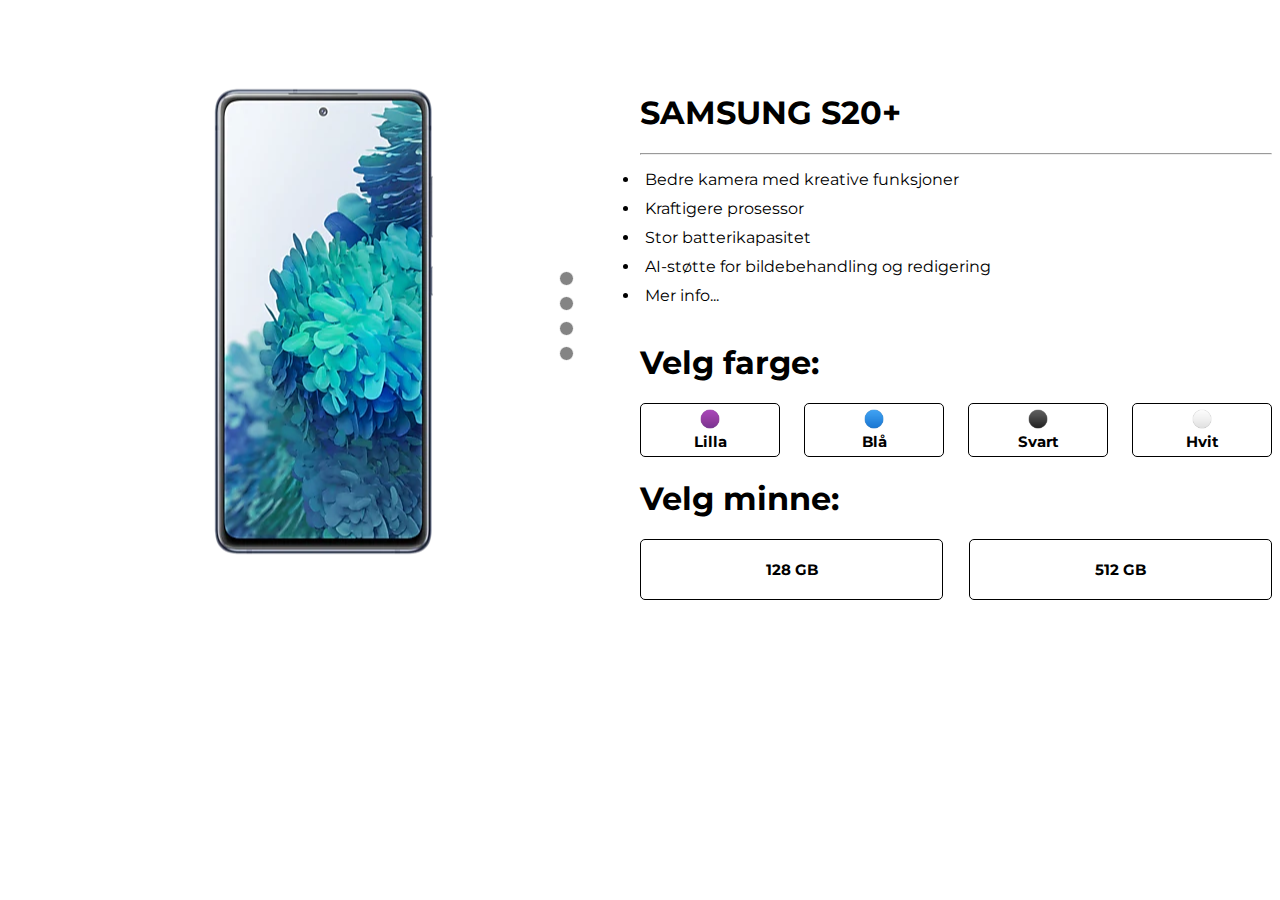
<file: prosjekt/Index.html>
<!DOCTYPE html>
<html lang="en">
<head>
    <meta charset="UTF-8">
    <meta http-equiv="X-UA-Compatible" content="IE=edge">
    <meta name="viewport" content="width=device-width, initial-scale=1.0">
    <title>Slideshow-pc</title>
    <link rel="stylesheet" href="produktside-pc.css">
    <script src="https://code.jquery.com/jquery-3.6.0.min.js" integrity="sha256-/xUj+3OJU5yExlq6GSYGSHk7tPXikynS7ogEvDej/m4=" crossorigin="anonymous"></script>

    <link rel="preconnect" href="https://fonts.gstatic.com/%22%3E">
        <link href="https://fonts.googleapis.com/css2?family=Montserrat:ital,wght@0,100;0,200;0,300;0,400;0,500;1,100;1,200;1,300;1,400;1,500&family=Roboto:ital,wght@0,100;0,300;0,400;0,500;0,700;0,900;1,100;1,300;1,400;1,500;1,700;1,900&family=Spartan:wght@100;200;300;400;500;600;700;800;900&display=swap" rel="stylesheet">

</head>
<body>
    <div class="grid-container">
        <div class="Slideshow">
            <section class="wrapper">
                <div class="container">
                  
                  <div class="slideDiv">
                    <article class="slide active">
                    </article>
              
                     <article class="slide">
                    </article>
              
                     <article class="slide">
                         
                    </article>
              
                     <article class="slide">
                    </article>
                  </div>  <!-- /slideDiv -->
                  
                  <nav class="controls">
                    <button class="button" type="button" aria-label="Go to first image"></button>
                    <button class="button" type="button" aria-label="Go to second image"></button>
                    <button class="button" type="button" aria-label="Go to third image"></button>
                    <button class="button" type="button" aria-label="Go to fourth image"></button>
                  </nav>
                
                </div>  <!-- /container -->
              </section>  <!-- /wrapper -->
              <!-- Kilde: https://codepen.io/sterion/pen/YxNjdz?editors=0010 -->
        </div>
        <div class="Overskrift">
            <h1>SAMSUNG S20+</h1>
            <hr>
        </div>
        <div class="Informasjon">
            <li>Bedre kamera med kreative funksjoner</li>
            <li>Kraftigere prosessor</li>
            <li>Stor batterikapasitet</li>
            <li>AI-støtte for bildebehandling og redigering</li>
            <li>Mer info...</li>

        </div>
        <div class="Fargevalg">
            <h1 class="fargevalg-overskrift"> Velg farge:</h1>
            <div class="fargevalg-boks">
            <button class="fargevalg-button">
                <img src="bilder/lilla-sirkel.png" class="bilde-fargevalg">
                <p class="fargevalg-tekst">Lilla</p>
            </button>
            <button class="fargevalg-button">
                <img src="bilder/blå-sirkel.png" class="bilde-fargevalg">
                <p class="fargevalg-tekst">Blå</p>
            </button>
            <button class="fargevalg-button">
                <img src="bilder/svart-sirkel.png" class="bilde-fargevalg">
                <p class="fargevalg-tekst">Svart</p>
            </button>
            <button class="fargevalg-button">
                <img src="bilder/hvit-sirkel.png" class="bilde-fargevalg">
                <p class="fargevalg-tekst">Hvit</p>
            </button>
            </div>

                <div">
                <h1 class="minnevalg-overskrift"> Velg minne:</h1>
                <div class="minnevalg-boks">
                <button class="minnevalg-button">
                    <p class="minnevalg-tekst">128 GB</p>
                </button>
                <button class="minnevalg-button">
                    <p class="minnevalg-tekst">512 GB</p>
                </button>
                </div>
            </div>
        </div>

        

    <script src="produktside-pc.js"> </script>
</body>
</html>
</file>
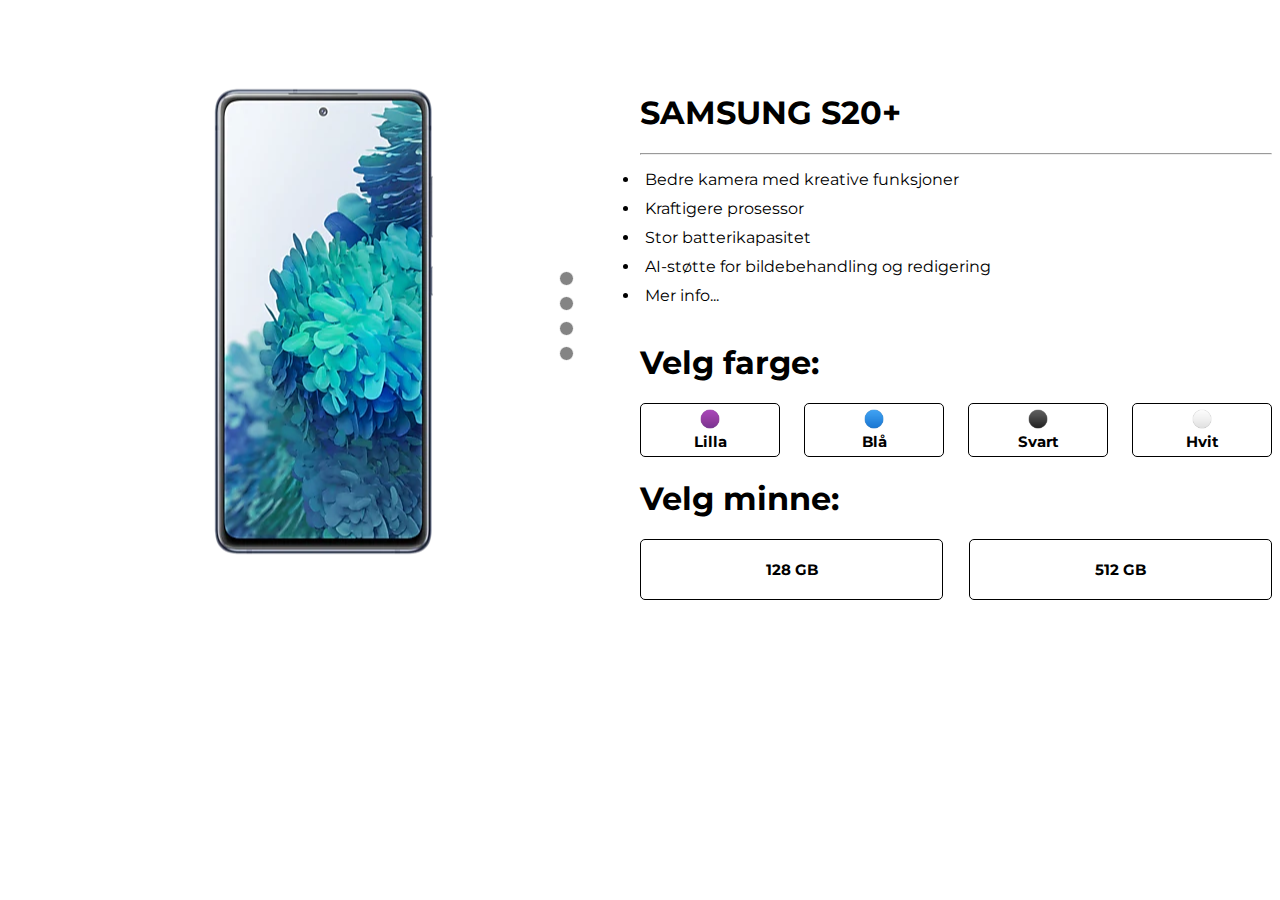
<file: prosjekt/Index_database.html>
<!DOCTYPE html>
<html lang="en">
<head>
    <meta charset="UTF-8">
    <meta http-equiv="X-UA-Compatible" content="IE=edge">
    <meta name="viewport" content="width=device-width, initial-scale=1.0">
    <title>Slideshow-pc</title>
    <link rel="stylesheet" href="produktside-pc.css">
    <script src="https://code.jquery.com/jquery-3.6.0.min.js" integrity="sha256-/xUj+3OJU5yExlq6GSYGSHk7tPXikynS7ogEvDej/m4=" crossorigin="anonymous"></script>

    <link rel="preconnect" href="https://fonts.gstatic.com/%22%3E">
        <link href="https://fonts.googleapis.com/css2?family=Montserrat:ital,wght@0,100;0,200;0,300;0,400;0,500;1,100;1,200;1,300;1,400;1,500&family=Roboto:ital,wght@0,100;0,300;0,400;0,500;0,700;0,900;1,100;1,300;1,400;1,500;1,700;1,900&family=Spartan:wght@100;200;300;400;500;600;700;800;900&display=swap" rel="stylesheet">

</head>
<body>
    <div class="grid-container">
        <div class="Slideshow">
            <section class="wrapper">
                <div class="container">
                  
                  <div class="slideDiv">
                    <article class="slide active">
                    </article>
              
                     <article class="slide">
                    </article>
              
                     <article class="slide">
                         
                    </article>
              
                     <article class="slide">
                    </article>
                  </div>  <!-- /slideDiv -->
                  
                  <nav class="controls">
                    <button class="button" type="button" aria-label="Go to first image"></button>
                    <button class="button" type="button" aria-label="Go to second image"></button>
                    <button class="button" type="button" aria-label="Go to third image"></button>
                    <button class="button" type="button" aria-label="Go to fourth image"></button>
                  </nav>
                
                </div>  <!-- /container -->
              </section>  <!-- /wrapper -->
              <!-- Kilde: https://codepen.io/sterion/pen/YxNjdz?editors=0010 -->
        </div>
        <div class="Overskrift">
            <h1>SAMSUNG S20+</h1>
            <hr>
        </div>
        <div class="Informasjon">
            <li>Bedre kamera med kreative funksjoner</li>
            <li>Kraftigere prosessor</li>
            <li>Stor batterikapasitet</li>
            <li>AI-støtte for bildebehandling og redigering</li>
            <li>Mer info...</li>

        </div>
        <div class="Fargevalg">
            <h1 class="fargevalg-overskrift"> Velg farge:</h1>
            <div class="fargevalg-boks">
            <button class="fargevalg-button">
                <img src="bilder/lilla-sirkel.png" class="bilde-fargevalg">
                <p class="fargevalg-tekst">Lilla</p>
            </button>
            <button class="fargevalg-button">
                <img src="bilder/blå-sirkel.png" class="bilde-fargevalg">
                <p class="fargevalg-tekst">Blå</p>
            </button>
            <button class="fargevalg-button">
                <img src="bilder/svart-sirkel.png" class="bilde-fargevalg">
                <p class="fargevalg-tekst">Svart</p>
            </button>
            <button class="fargevalg-button">
                <img src="bilder/hvit-sirkel.png" class="bilde-fargevalg">
                <p class="fargevalg-tekst">Hvit</p>
            </button>
            </div>

                <div">
                <h1 class="minnevalg-overskrift"> Velg minne:</h1>
                <div class="minnevalg-boks">
                <button class="minnevalg-button">
                    <p class="minnevalg-tekst">128 GB</p>
                </button>
                <button class="minnevalg-button">
                    <p class="minnevalg-tekst">512 GB</p>
                </button>
                </div>
            </div>
        </div>

        
    <script src="produktside-pc.js"> </script>
</body>
</html>
</file>
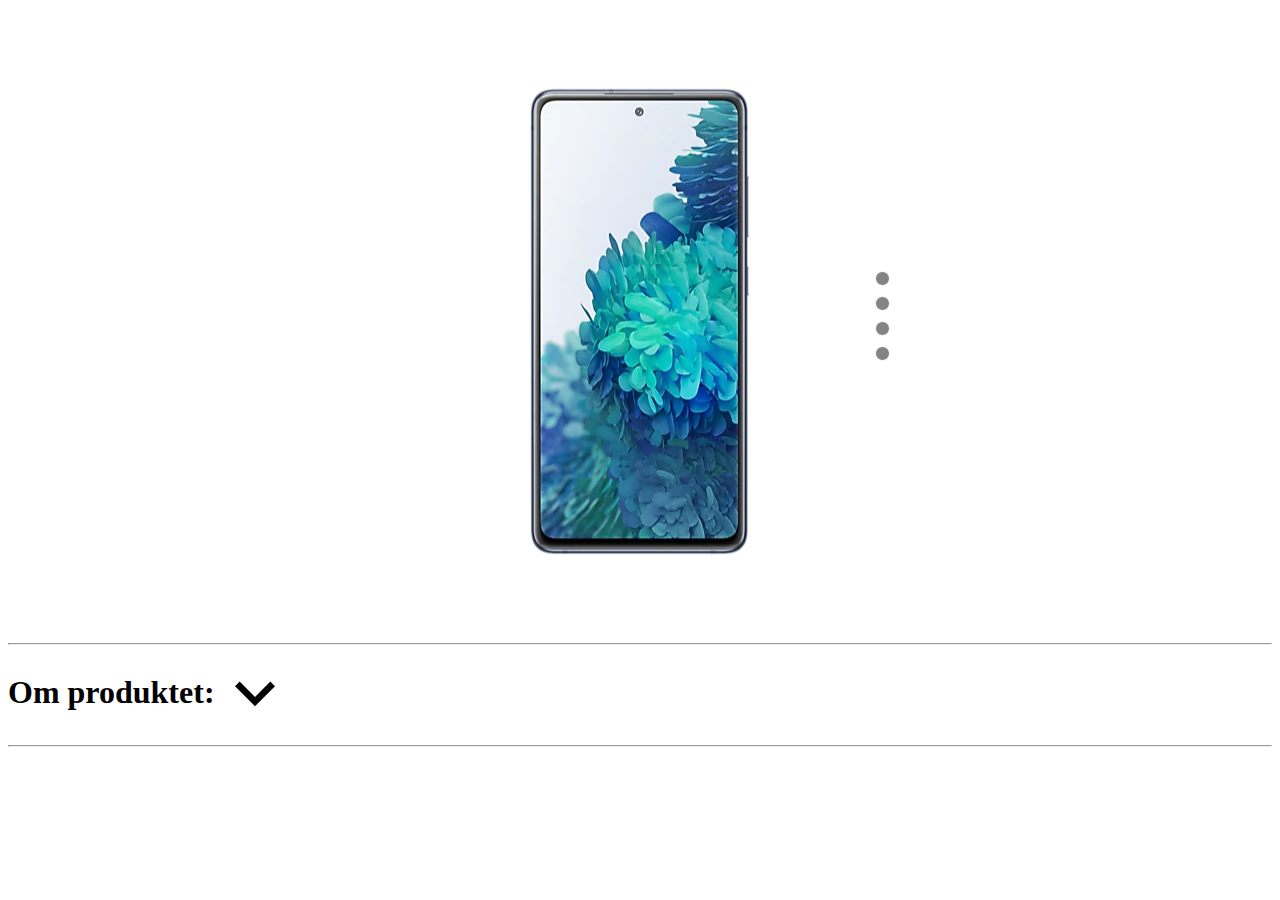
<file: prosjekt/Testmappe/slideshow.html>
<!DOCTYPE html>
<html lang="en">
<head>
    <meta charset="UTF-8">
    <meta http-equiv="X-UA-Compatible" content="IE=edge">
    <meta name="viewport" content="width=device-width, initial-scale=1.0">
    <title>Slideshow-mobil</title>
    <link rel="stylesheet" href="slideshow.css">
    <script src="https://code.jquery.com/jquery-3.6.0.min.js" integrity="sha256-/xUj+3OJU5yExlq6GSYGSHk7tPXikynS7ogEvDej/m4=" crossorigin="anonymous"></script>

    <link rel="stylesheet" href="https://fonts.googleapis.com/icon?family=Material+Icons">
    
</head>
<body>
    <section class="wrapper">
        <div class="container">
          
          <div class="slideDiv">
            <article class="slide active">
            </article>
      
             <article class="slide">
            </article>
      
             <article class="slide">
                 
            </article>
      
             <article class="slide">
            </article>
          </div>  <!-- /slideDiv -->
          
          <nav class="controls">
            <button class="button" type="button" aria-label="Go to first image"></button>
            <button class="button" type="button" aria-label="Go to second image"></button>
            <button class="button" type="button" aria-label="Go to third image"></button>
            <button class="button" type="button" aria-label="Go to fourth image"></button>
          </nav>
        
        </div>  <!-- /container -->
      </section>  <!-- /wrapper -->
      <!-- Kilde: https://codepen.io/sterion/pen/YxNjdz?editors=0010 -->

      <hr> 
      <div class="om-produktet-box">
        <div>
        <h1>Om produktet:</h1>
        </div>
        <div class="pil-oppover-box">
          <i href="" class="material-icons" style="font-size:80px;color:black;">expand_more</i>
          <!-- Ikon hentet fra: https://fonts.google.com/icons -->
        </div>
      </div>
      <hr>

      <script src="slideshow.js"> </script>
</body>
</html>
</file>
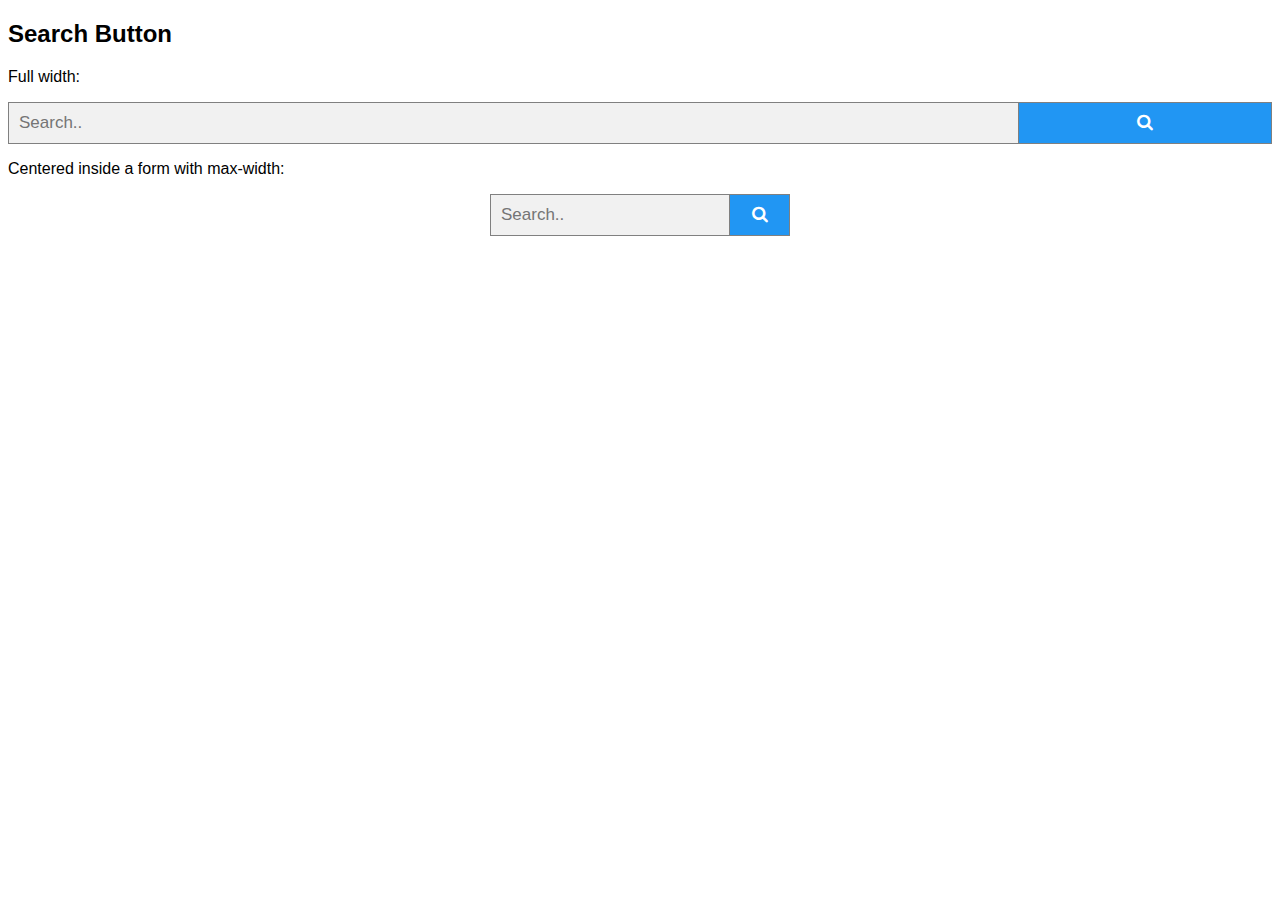
<file: prosjekt/Testmappe/søkebar.html>
<!DOCTYPE html>
<html>
<head>
<meta name="viewport" content="width=device-width, initial-scale=1">
<link rel="stylesheet" href="https://cdnjs.cloudflare.com/ajax/libs/font-awesome/4.7.0/css/font-awesome.min.css">
<style>
body {
  font-family: Arial;
}

* {
  box-sizing: border-box;
}

form.example input[type=text] {
  padding: 10px;
  font-size: 17px;
  border: 1px solid grey;
  float: left;
  width: 80%;
  background: #f1f1f1;
}

form.example button {
  float: left;
  width: 20%;
  padding: 10px;
  background: #2196F3;
  color: white;
  font-size: 17px;
  border: 1px solid grey;
  border-left: none;
  cursor: pointer;
}

form.example button:hover {
  background: #0b7dda;
}

form.example::after {
  content: "";
  clear: both;
  display: table;
}
</style>
</head>
<body>

<h2>Search Button</h2>

<p>Full width:</p>
<form class="example" action="/action_page.php">
  <input type="text" placeholder="Search.." name="search">
  <button type="submit"><i class="fa fa-search"></i></button>
</form>

<p>Centered inside a form with max-width:</p>
<form class="example" action="/action_page.php" style="margin:auto;max-width:300px">
  <input type="text" placeholder="Search.." name="search2">
  <button type="submit"><i class="fa fa-search"></i></button>
</form>

</body>
</html>
</file>
<file: prosjekt/produktside-pc.css>
* {
    box-sizing: border-box;
    font-family: Montserrat;
  }
  
  /* ------------------------------------------------*/
  /* Slideshow:*/
  /* ------------------------------------------------*/

  .wrapper {
    word-wrap: break-word;
    width: 90%;
    padding: 2rem 0;
  }
  
  .wrapper,
  .container {
    margin: 0 auto;
  }
  
  .container {
    overflow: hidden;
    position: relative;
    border-radius: 4px;
    max-width: 32.5rem;
    height: 35.1875rem;
    line-height: 0;
  }
  
  .slideDiv,
  .controls {
    position: absolute;
  }
  
  .slideDiv,
  .slide {
    width: 100%;
    height: 100%;
  }
  
  .slide {
    background-size: cover;
  }
  
  .slide:first-child {
    background: url(bilder/no-galaxy-s20-fe-g780-sm-g780fzbdeub-frontcloudnavy-303565812.webp) no-repeat center;
  }
  
  .slide:nth-of-type(2) {
    background: url(bilder/no-galaxy-s20-plus-5g-g986-sm-g986bzpdeud-frontbpurple-266381157.webp) no-repeat center;
  }
  
  .slide:nth-of-type(3) {
    background: url(bilder/no-galaxy-s20-plus-5g-g986-sm-g986bzpdeud-frontbpurple-266381169.webp) no-repeat center;
  }
  
  .slide:last-child {
    background: url(bilder/no-galaxy-s20-plus-5g-g986-sm-g986bzpdeud-frontbpurple-266381157.webp) no-repeat center;
  }
  
  .controls {
    top: 41%;
    right: 0;
    padding: 0 0.63rem;
    z-index: 5;
    text-align: center;
  }
  
  .button { 
    width: 0.9375rem;
    height: 0.9375rem;
    display: block;
    cursor: pointer;
    border-radius: 50%;
    transition: all ease .2s;
  }
  
  .button:not(:last-child) {
    margin-bottom: 0.63rem;
  }
  
  
  /***Colors***/


  .button {
    border: 1px solid #fff;
    opacity: .6;
    outline: none;
    background-color: #333;
  }
  
  .button:hover,
  .button:focus {
    opacity: 1;
  }
  
  .selected {
    background-color: #CB411F;
  }



/* ------------------------------------------------*/
/* Grid*/
/* ------------------------------------------------*/

.grid-container {
  display: grid;
  grid-template-columns: 1fr 1fr 2fr;
  grid-template-rows: 1fr 1fr 1fr 1fr;
  gap: 0px 0px;
  grid-template-areas:
    "Slideshow Slideshow Overskrift"
    "Slideshow Slideshow Informasjon"
    "Slideshow Slideshow Fargevalg"
    "Slideshow Slideshow Fargevalg";
}
.Slideshow { grid-area: Slideshow; }
.Overskrift { grid-area: Overskrift; }
.Informasjon { grid-area: Informasjon; }
.Fargevalg { grid-area: Fargevalg; }
.Minnevalg { grid-area: Minnevalg; }

/* ------------------------------------------------*/
/* Media- tilpassing:*/
/* ------------------------------------------------*/

@media (max-width: 900px){
    .grid-container{
        grid-template-columns: 1fr;
        grid-template-rows: 1fr;
        gap: 0px 0px;
        grid-template-areas:
        "Overskrift"
        "Slideshow"
        "Fargevalg"
        "Informasjon";
    }
   
}

@media (min-width: 1500px){
  .fargevalg-button{
    width: 20%;
  }
}



.Overskrift{
    margin-top: 10%;
    /* font-size:--; */
}

li{
    padding: 5px;
}

/* ------------------------------------------------*/
/* Tilpassing av knapper (farge- og minnevalg)*/
/* ------------------------------------------------*/

.fargevalg-button, .minnevalg-button{
    background:    #ffffff;
    border:        1px solid #000000;
    border-radius: 5px;
    padding:       5px 30px;
    color:         #000000;
    display:       inline-block;
    font:          normal bold 15px "Open Sans", sans-serif;
    text-align:    center;
    width: 140px;
}

button:hover{
    cursor: pointer;
}

/* ------------------------------------------------*/
/* Diverse endringer av flexbox*/
/* ------------------------------------------------*/

.fargevalg-tekst{
    margin-top: 0;
    margin-bottom: 0;
}

.bilde-fargevalg{
    width: 20px;
}

.fargevalg-boks, .minnevalg-boks{
    display: flex;
    flex-direction: row;
    margin: 20px 0px;
    justify-content:space-between;
    
}

.minnevalg-button{
  width: 48%;
}
</file>
<file: prosjekt/Testmappe/slideshow.css>
* {
    box-sizing: border-box;
  }
  
  .wrapper {
    word-wrap: break-word;
    width: 90%;
    padding: 2rem 0;
  }
  
  .wrapper,
  .container {
    margin: 0 auto;
  }
  
  .container {
    overflow: hidden;
    position: relative;
    border-radius: 4px;
    max-width: 32.5rem;
    height: 35.1875rem;
    line-height: 0;
  }
  
  .slideDiv,
  .controls {
    position: absolute;
  }
  
  .slideDiv,
  .slide {
    width: 100%;
    height: 100%;
  }
  
  .slide {
    background-size: cover;
  }
  
  .slide:first-child {
    background: url(bilder/no-galaxy-s20-fe-g780-sm-g780fzbdeub-frontcloudnavy-303565812.webp) no-repeat center;
  }
  
  .slide:nth-of-type(2) {
    background: url(bilder/no-galaxy-s20-plus-5g-g986-sm-g986bzpdeud-frontbpurple-266381157.webp) no-repeat center;
  }
  
  .slide:nth-of-type(3) {
    background: url(bilder/no-galaxy-s20-plus-5g-g986-sm-g986bzpdeud-frontbpurple-266381169.webp) no-repeat center;
  }
  
  .slide:last-child {
    background: url(bilder/no-galaxy-s20-plus-5g-g986-sm-g986bzpdeud-frontbpurple-266381157.webp) no-repeat center;
  }
  
  .controls {
    top: 41%;
    right: 0;
    padding: 0 0.63rem;
    z-index: 5;
    text-align: center;
  }
  
  .button { 
    width: 0.9375rem;
    height: 0.9375rem;
    display: block;
    cursor: pointer;
    border-radius: 50%;
    transition: all ease .2s;
  }
  
  .button:not(:last-child) {
    margin-bottom: 0.63rem;
  }
  
  
  /***Colors***/


  .button {
    border: 1px solid #fff;
    opacity: .6;
    outline: none;
    background-color: #333;
  }
  
  .button:hover,
  .button:focus {
    opacity: 1;
  }
  
  .selected {
    background-color: #CB411F;
  }

/* body{
  margin: 0;
  padding: 0;
  width: fit-content;
} */

/*-----------------------------------------------------*/
/*Om produktet-side */


.om-produktet-box {
  display: flex;
}

.pil-oppover{
  padding: auto;
}

a:link {
  text-decoration: none;
}
</file>
